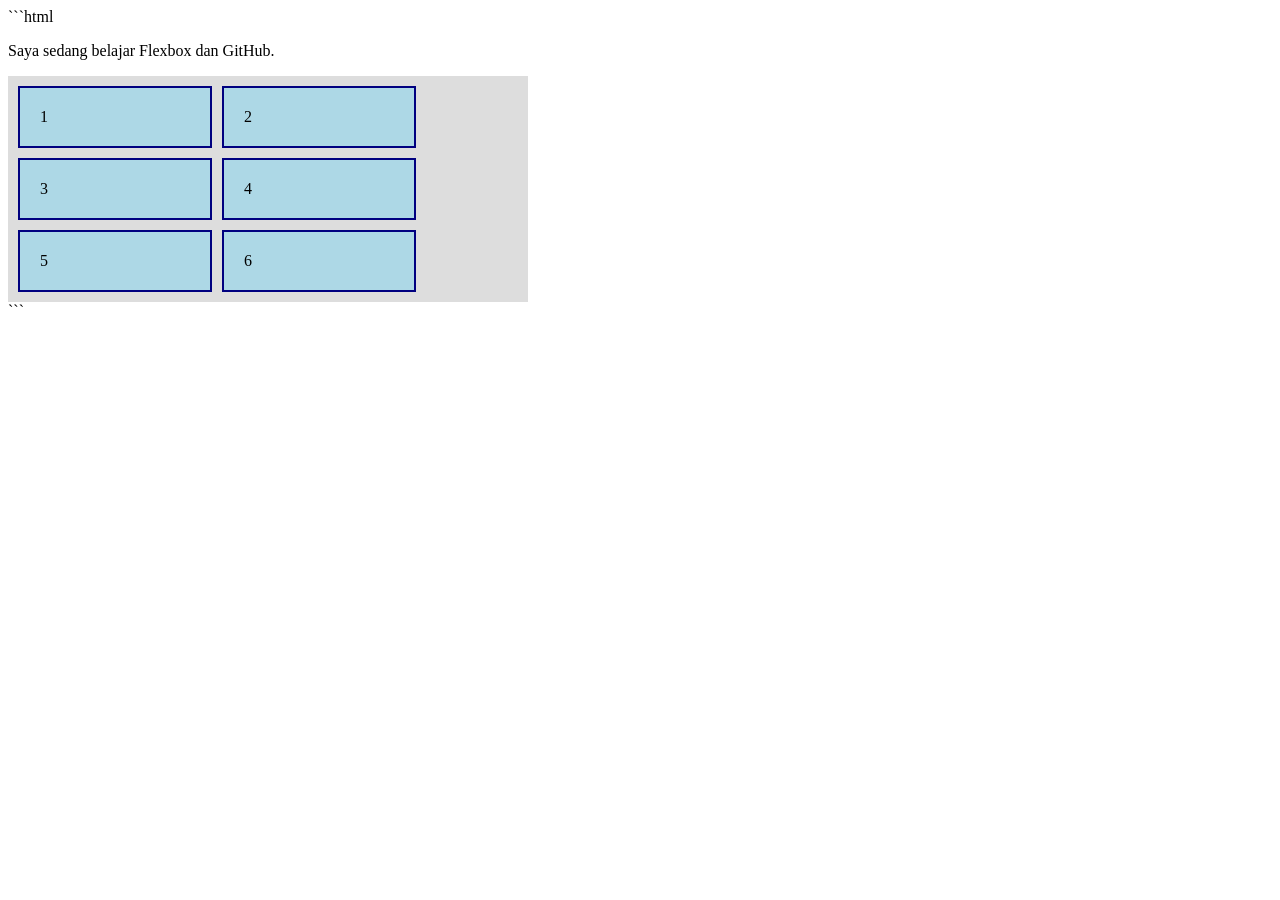
<file: index.html>
```html
<!DOCTYPE html>
<html lang="id">
<head>
    <meta charset="UTF-8">
    <meta name="viewport" content="width=device-width, initial-scale=1.0">
    <title>Latihan Flexbox Praktikum 8</title>
    <link rel="stylesheet" href="style.css">
</head>
<body>
    <p>Saya sedang belajar Flexbox dan GitHub.</p>

    <div class="container">
        <div class="item">1</div>
        <div class="item">2</div>
        <div class="item">3</div>
        <div class="item">4</div>
        <div class="item">5</div>
        <div class="item">6</div>
    </div>
</body>
</html>
```
</file>
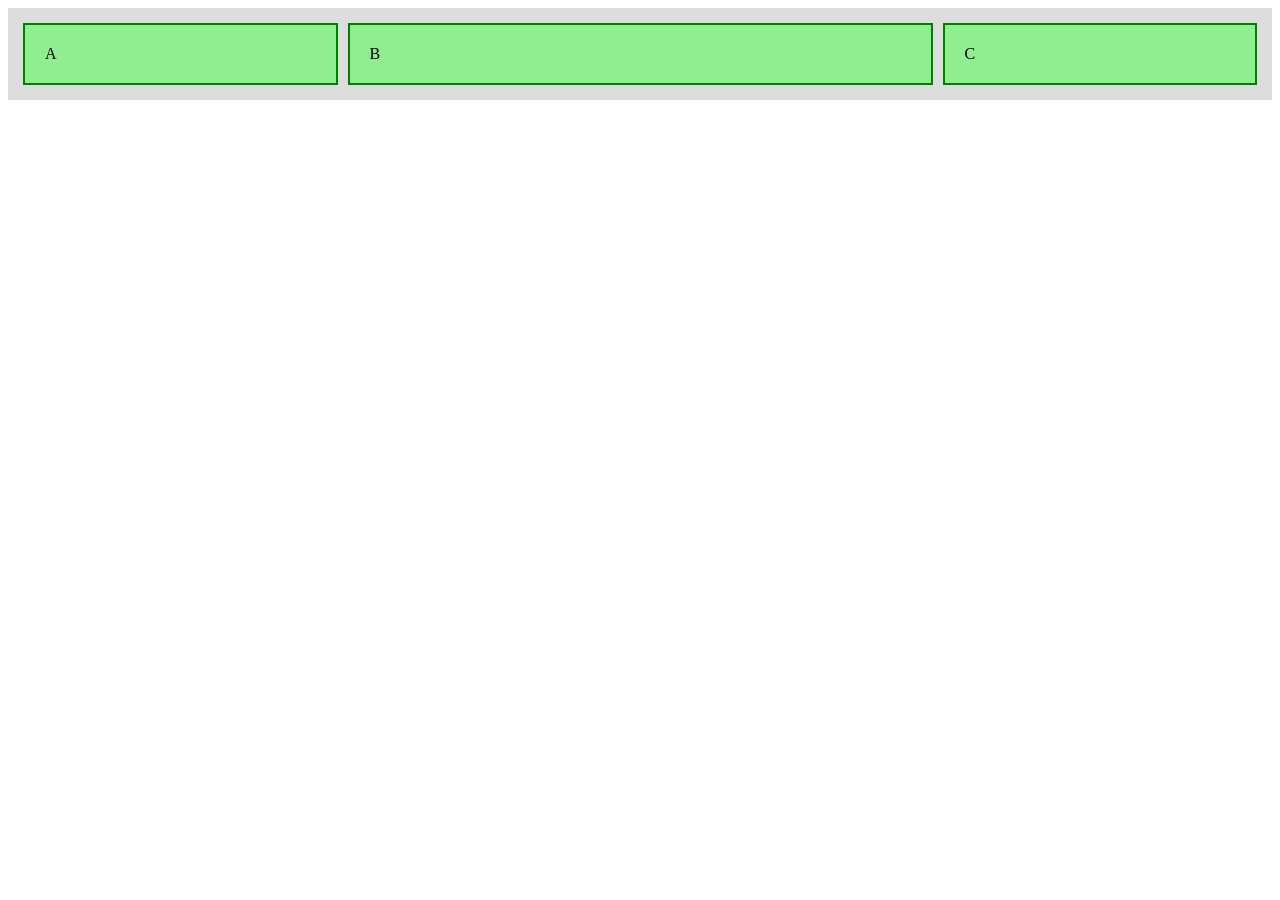
<file: flex-item.html>
<!DOCTYPE html>
<html lang="id">
<head>
    <meta charset="UTF-8">
    <title>Flex Item</title>
    <link rel="stylesheet" href="flex-item.css">
</head>
<body>
    <div class="container">
        <div class="item a">A</div>
        <div class="item b">B</div>
        <div class="item c">C</div>
    </div>
</body>
</html>
</file>
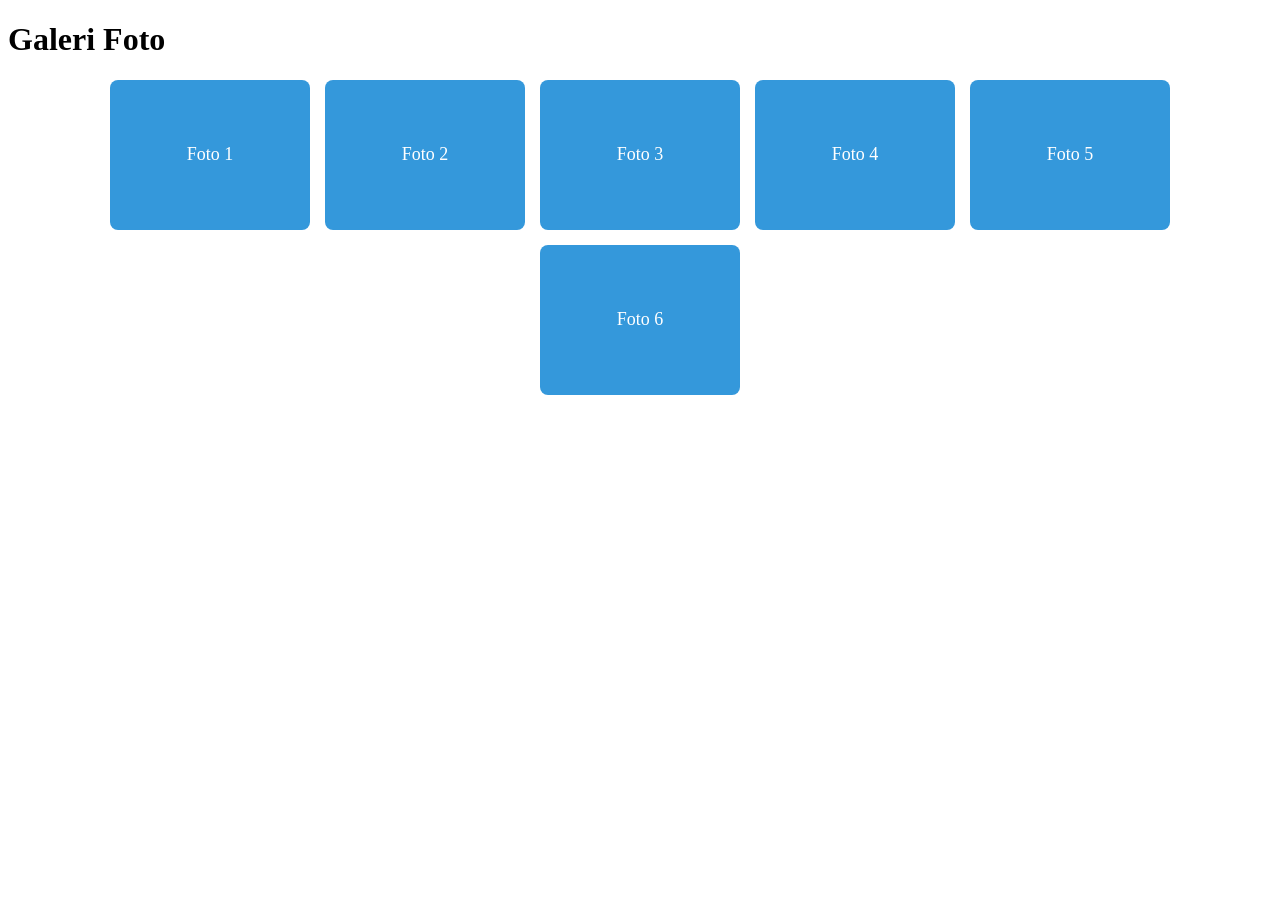
<file: galeri.html>
<!DOCTYPE html>
<html lang="id">
<head>
    <meta charset="UTF-8">
    <title>Galeri Flexbox</title>
    <link rel="stylesheet" href="galeri.css">
</head>
<body>
    <h1>Galeri Foto</h1>

    <div class="galeri">
        <div class="foto">Foto 1</div>
        <div class="foto">Foto 2</div>
        <div class="foto">Foto 3</div>
        <div class="foto">Foto 4</div>
        <div class="foto">Foto 5</div>
        <div class="foto">Foto 6</div>
    </div>
</body>
</html>
</file>
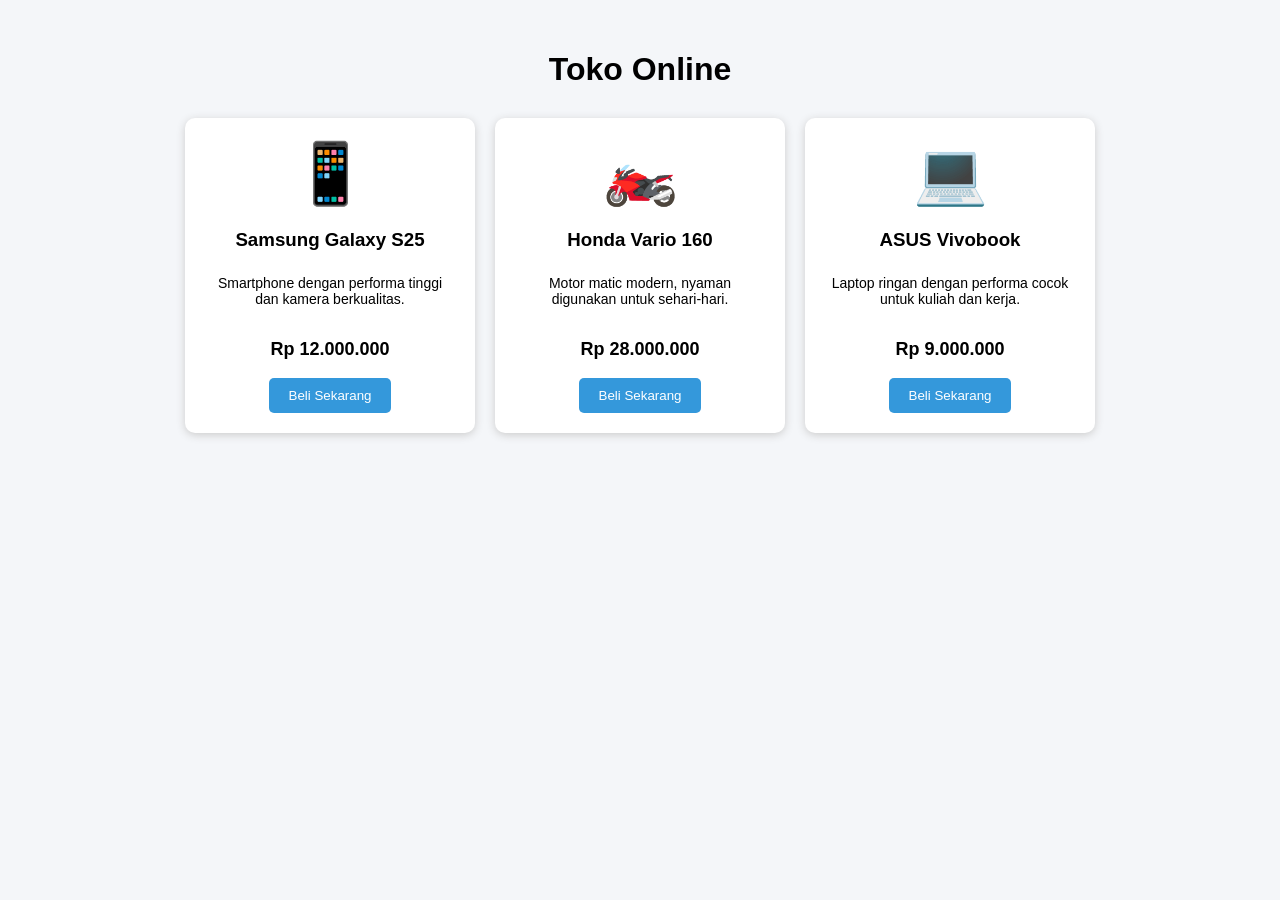
<file: produk.html>
<!DOCTYPE html>
<html lang="id">
<head>
    <meta charset="UTF-8">
    <meta name="viewport" content="width=device-width, initial-scale=1.0">
    <title>Toko Online</title>
    <link rel="stylesheet" href="produk.css">
</head>
<body>

    <h1>Toko Online</h1>

    <div class="produk-list">

        <div class="kartu">
            <div class="gambar">📱</div>
            <h3>Samsung Galaxy S25</h3>
            <p class="deskripsi">Smartphone dengan performa tinggi dan kamera berkualitas.</p>
            <p class="harga">Rp 12.000.000</p>
            <button>Beli Sekarang</button>
        </div>

        <div class="kartu">
            <div class="gambar">🏍️</div>
            <h3>Honda Vario 160</h3>
            <p class="deskripsi">Motor matic modern, nyaman digunakan untuk sehari-hari.</p>
            <p class="harga">Rp 28.000.000</p>
            <button>Beli Sekarang</button>
        </div>

        <div class="kartu">
            <div class="gambar">💻</div>
            <h3>ASUS Vivobook</h3>
            <p class="deskripsi">Laptop ringan dengan performa cocok untuk kuliah dan kerja.</p>
            <p class="harga">Rp 9.000.000</p>
            <button>Beli Sekarang</button>
        </div>

    </div>

</body>
</html>
</file>
<file: style.css>
.container {
    display: flex;
    flex-wrap: wrap;
    gap: 10px;
    background-color: #ddd;
    padding: 10px;
    width: 500px;
}

.item {
    width: 150px;
    background-color: lightblue;
    border: 2px solid navy;
    padding: 20px;
}
</file>
<file: flex-item.css>
.container {
    display: flex;
    background-color: #ddd;
    padding: 10px;
}

.item {
    background-color: lightgreen;
    border: 2px solid green;
    padding: 20px;
    margin: 5px;
}

.a {
    flex: 1;
}

.b {
    flex: 2;
}

.c {
    flex: 1;
}
</file>
<file: galeri.css>
.galeri {
    display: flex;
    flex-wrap: wrap;
    gap: 15px;
    justify-content: center;
}

.foto {
    width: 200px;
    height: 150px;
    background-color: #3498db;
    color: white;
    display: flex;
    justify-content: center;
    align-items: center;
    border-radius: 8px;
    font-size: 18px;
}
</file>
<file: produk.css>
body {
    font-family: Arial, sans-serif;
    background-color: #f4f6f9;
    margin: 0;
    padding: 30px;
}

h1 {
    text-align: center;
    margin-bottom: 30px;
}

.produk-list {
    display: flex;
    justify-content: center;
    gap: 20px;
}

.kartu {
    display: flex;
    flex-direction: column;
    align-items: center;
    background-color: white;
    width: 250px;
    padding: 20px;
    border-radius: 10px;
    box-shadow: 0 2px 8px #ccc;
}

.gambar {
    font-size: 60px;
    margin-bottom: 10px;
}

.kartu h3 {
    margin: 10px 0;
}

.deskripsi {
    text-align: center;
    font-size: 14px;
}

.harga {
    font-size: 18px;
    font-weight: bold;
}

button {
    background-color: #3498db;
    color: white;
    border: none;
    padding: 10px 20px;
    border-radius: 5px;
    cursor: pointer;
}
</file>
